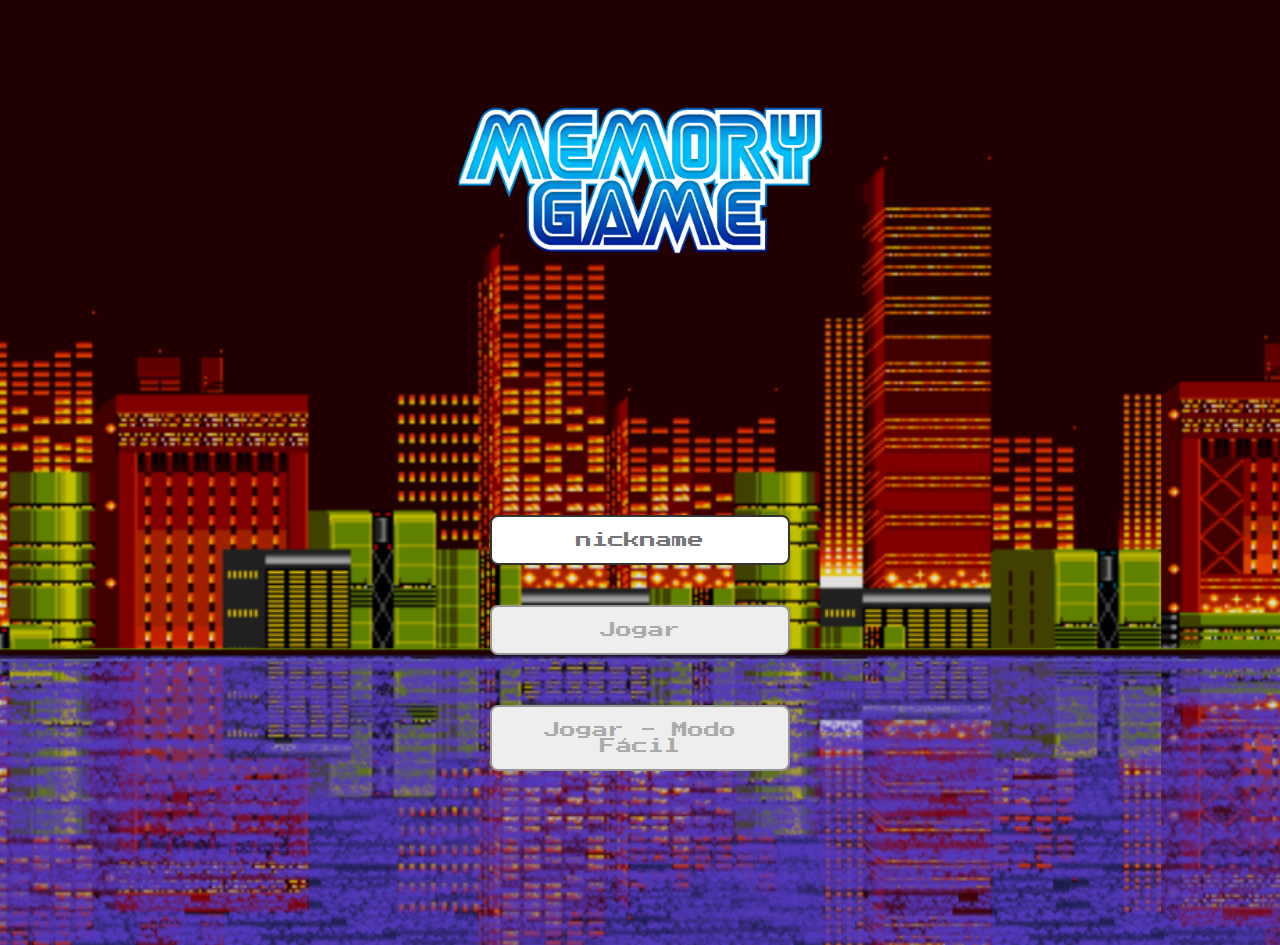
<file: index.html>
<!DOCTYPE html>
<html lang="en">

<head>
  <meta charset="UTF-8">
  <meta name="viewport" content="width=device-width, initial-scale=1.0">

  <link rel="stylesheet" href="./css/reset.css">
  <link rel="stylesheet" href="./css/login.css">

  <script defer src="./js/login.js"></script>
  <link rel="shortcut icon" href="./images/iconlogin.png" type="image/x-icon">
  <title>Jogo da Memória | Login</title>
</head>

<body>

  <form class="login-form">

    <div class="login__header">

      <img src="./images/backgroundlogin.png" alt="background login" class="bglogin">
      <img src="./images/logo.png" alt="logo" class="sobreimagem">

      <div class="login__submit">
        <input type="text" placeholder="nickname" class="login__overlay">
        <button type="submit" class="login__button" disabled>Jogar</button>
        <button id="easyModeButton" type="button" class="login__buttoneasy" disabled>Jogar - Modo Fácil</button>
      </div>
      
    </div>

  </form>

</body>

</html>
</file>
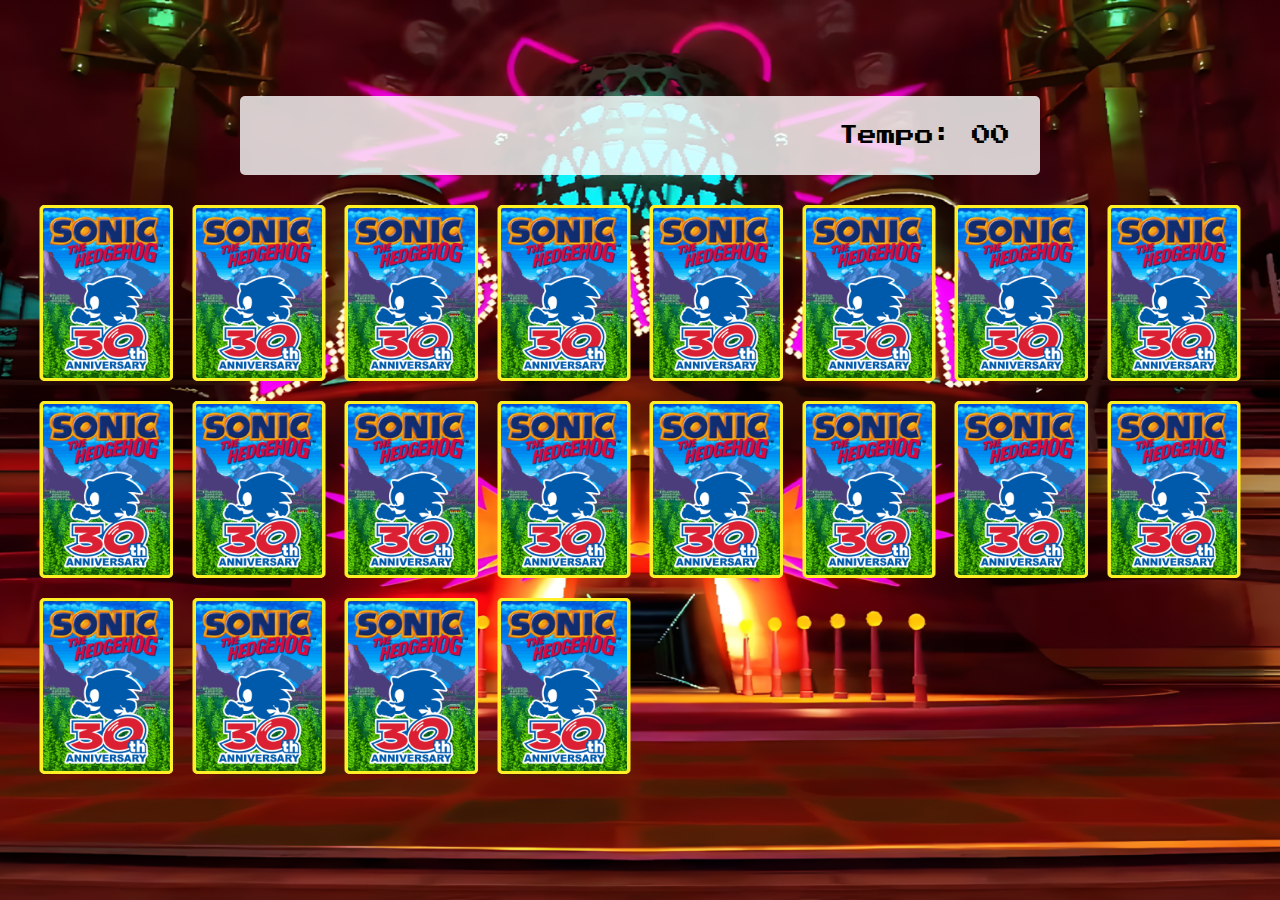
<file: pages/game.html>
<!DOCTYPE html>
<html lang="en">

<head>
  <meta charset="UTF-8">
  <meta name="viewport" content="width=device-width, initial-scale=1.0">
  
  <link rel="stylesheet" href="../css/reset.css">
  <link rel="stylesheet" href="../css/game.css">

  <script defer src="../js/game.js"></script>
  <link rel="shortcut icon" href="../images/icongame.png" type="image/x-icon">
  <title>Jogo da Memória | O Jogo</title>
</head>

<body>

  <main>
    <header>
      <span class="player"></span>
      <span>Tempo: <span class="timer">00</span></span>
    </header>

    <div class="grid"></div>
  </main>

</body>

</html>
</file>
<file: css/login.css>
.login-form {
  align-items: center;
  display: flex;
  flex-direction: column;
  height: 40vh;
  width: 120vh;
  justify-content: center;
}

.login__header {
  align-items: center;
  display: flex;
  flex-direction: column;
  justify-content: center;
}

/* Estilo para a imagem de fundo */
.bglogin {
  width: 320vh;
  height: auto;
  max-height: 170vh; /* Limitação de altura */
  object-fit: cover; /* Proporção da imagem */
}

/* Estilo para a imagem sobreposta */
.sobreimagem {
  width: 400px; /* Largura fixa */
  height: auto;
  position: absolute;
  top: 20%;
  left: 50%;
  transform: translate(-50%, -50%);
}

.login__overlay {
  position: absolute;
  top: 60%;
  left: 50%;
  transform: translate(-50%, -50%);
  display: flex;
  flex-direction: column;
  align-items: center;
  justify-content: center;
  text-align: center;
  border: 2px solid #333;
  border-radius: 8px;
  color: #333;
  font-size: 1em;
  margin-bottom: 15px;
  max-width: 300px;
  outline: none;
  padding: 15px;
  width: 100%;
}

.login__button {
  position: absolute;
  top: 70%;
  left: 50%;
  transform: translate(-50%, -50%);
  background-color: #003885;
  border: 3px solid #fefcff;
  border-radius: 8px;
  color: #fefcff;
  cursor: pointer;
  font-size: 1em;
  max-width: 300px;
  padding: 15px;
  width: 100%;
}

.login__buttoneasy{
  position: absolute;
  top: 82%;
  left: 50%;
  transform: translate(-50%, -50%);
  background-color: #003885;
  border: 3px solid #fefcff;
  border-radius: 8px;
  color: #fefcff;
  cursor: pointer;
  font-size: 1em;
  max-width: 300px;
  padding: 15px;
  width: 100%;
}

.login__button:disabled {
  background-color: #eee;
  border: 2px solid #969595;
  color: #aaa;
  cursor: auto;
}

.login__buttoneasy:disabled {
  background-color: #eee;
  border: 2px solid #969595;
  color: #aaa;
  cursor: auto;
}

/* Media Query para dispositivos móveis (largura máxima de 375px) */
@media screen and (max-width: 375px) {
  body {
    overflow: hidden;
  }
  
  /* Ajustando o form para caber melhor em telas pequenas */
  .login-form {
    width: 100vw; /* Ocupa toda a largura da tela */
    height: auto;
  }

  /* Redimensionando a imagem de fundo */
  .bglogin {
    width: 400px; /* Limita a largura da imagem em celulares */
    height: 560px; /* Limita a altura da imagem em celulares */
  }

  /* Redimensionando a imagem sobreposta */
  .sobreimagem {
    width: 300px; /* Reduz o tamanho da imagem sobreposta */
    top: 20%; /* Ajusta a posição no topo */
  }

  /* Estilos de sobreposição e botões */
  .login__overlay {
    font-size: 0.9em; /* Ajusta o tamanho da fonte */
    padding: 15px; /* Diminui o espaçamento */
    width: 90%; /* Mantém a sobreposição responsiva */
    max-width: none;
  }

  .login__button, 
  .login__buttoneasy {
    font-size: 0.9em; /* Ajusta o tamanho do texto dos botões */
    padding: 15px; /* Diminui o padding para caber melhor */
    width: 90%; /* Ajusta o tamanho do botão */
    margin-top: 10%;
    max-width: none;
  }
}
</file>
<file: css/game.css>
main {
  display: flex;
  flex-direction: column;
  width: 100%;
  background-image: url('../images/bg.png');
  background-size: cover;
  background-position: center;
  min-height: 100vh;
  align-items: center;
  justify-content: center;
  padding: 20px 20px 50px;
}

header {
  display: flex;
  align-items: center;
  justify-content: space-between;
  background-color: rgba(255, 255, 255, 0.8);
  font-size: 1.2em;
  width: 100%;
  max-width: 800px;
  padding: 30px;
  margin: 0 0 30px;
  border-radius: 5px;
}

.grid {
  display: grid;
  grid-template-columns: repeat(8, 1fr);
  gap: 20px;
  width: 100%;
  max-width: 1200px;
  margin: 0 auto;
}

.card {
  aspect-ratio: 3/4;
  width: 100%;
  border-radius: 5px;
  position: relative;
  transition: all 400ms ease;
  transform-style: preserve-3d;
  background-color: #ccc;
}

.face {
  width: 100%;
  height: 100%;
  position: absolute;
  background-size: cover;
  background-position: center;
  border: 3px solid #ffef27;
  border-radius: 5px;
  transition: all 400ms ease;
}

.front {
  transform: rotateY(180deg);
}

.back {
  background-image: url('../images/back.png');
  backface-visibility: hidden;
}

.reveal-card {
  transform: rotateY(180deg);
}

.disabled-card {
  filter: saturate(0);
  opacity: 0.5;
}

@media screen and (max-width:920px) {
  .grid {
    grid-template-columns: repeat(5, 1fr);

  }
}

/* Responsividade para celulares pequenos (até 375px) */
@media screen and (max-width: 375px) {
  .grid {
    grid-template-columns: repeat(4, 1fr); /* Ainda menos colunas para telas muito pequenas */
    gap: 4px;
  }

  header {
    font-size: 0.8em;
    padding: 10px;
  }

  .card {
    aspect-ratio: 3/4;
    width: 100%;
  }

  main {
    padding: 5px;
  }
}

/* Responsividade para celulares (até 600px) */
@media screen and (max-width: 600px) {
  .grid {
    grid-template-columns: repeat(4, 1fr); /* Reduz o número de colunas */
    gap: 10px;
  }

  .card {
    aspect-ratio: 3/4;
    width: 100%; /* As cartas se ajustam ao tamanho da coluna */
  }

  header {
    font-size: 0.9em;
    padding: 15px;
    margin-bottom: 15px;
  }

  main {
    padding: 10px;
  }
}

/* Responsividade para tablets (até 920px) */
@media screen and (max-width: 920px) {
  .grid {
    grid-template-columns: repeat(4, 1fr);
    gap: 10px;
  }

  header {
    font-size: 1em;
    padding: 20px;
    margin-bottom: 20px;
    max-width: 920px;
  }
}
</file>
